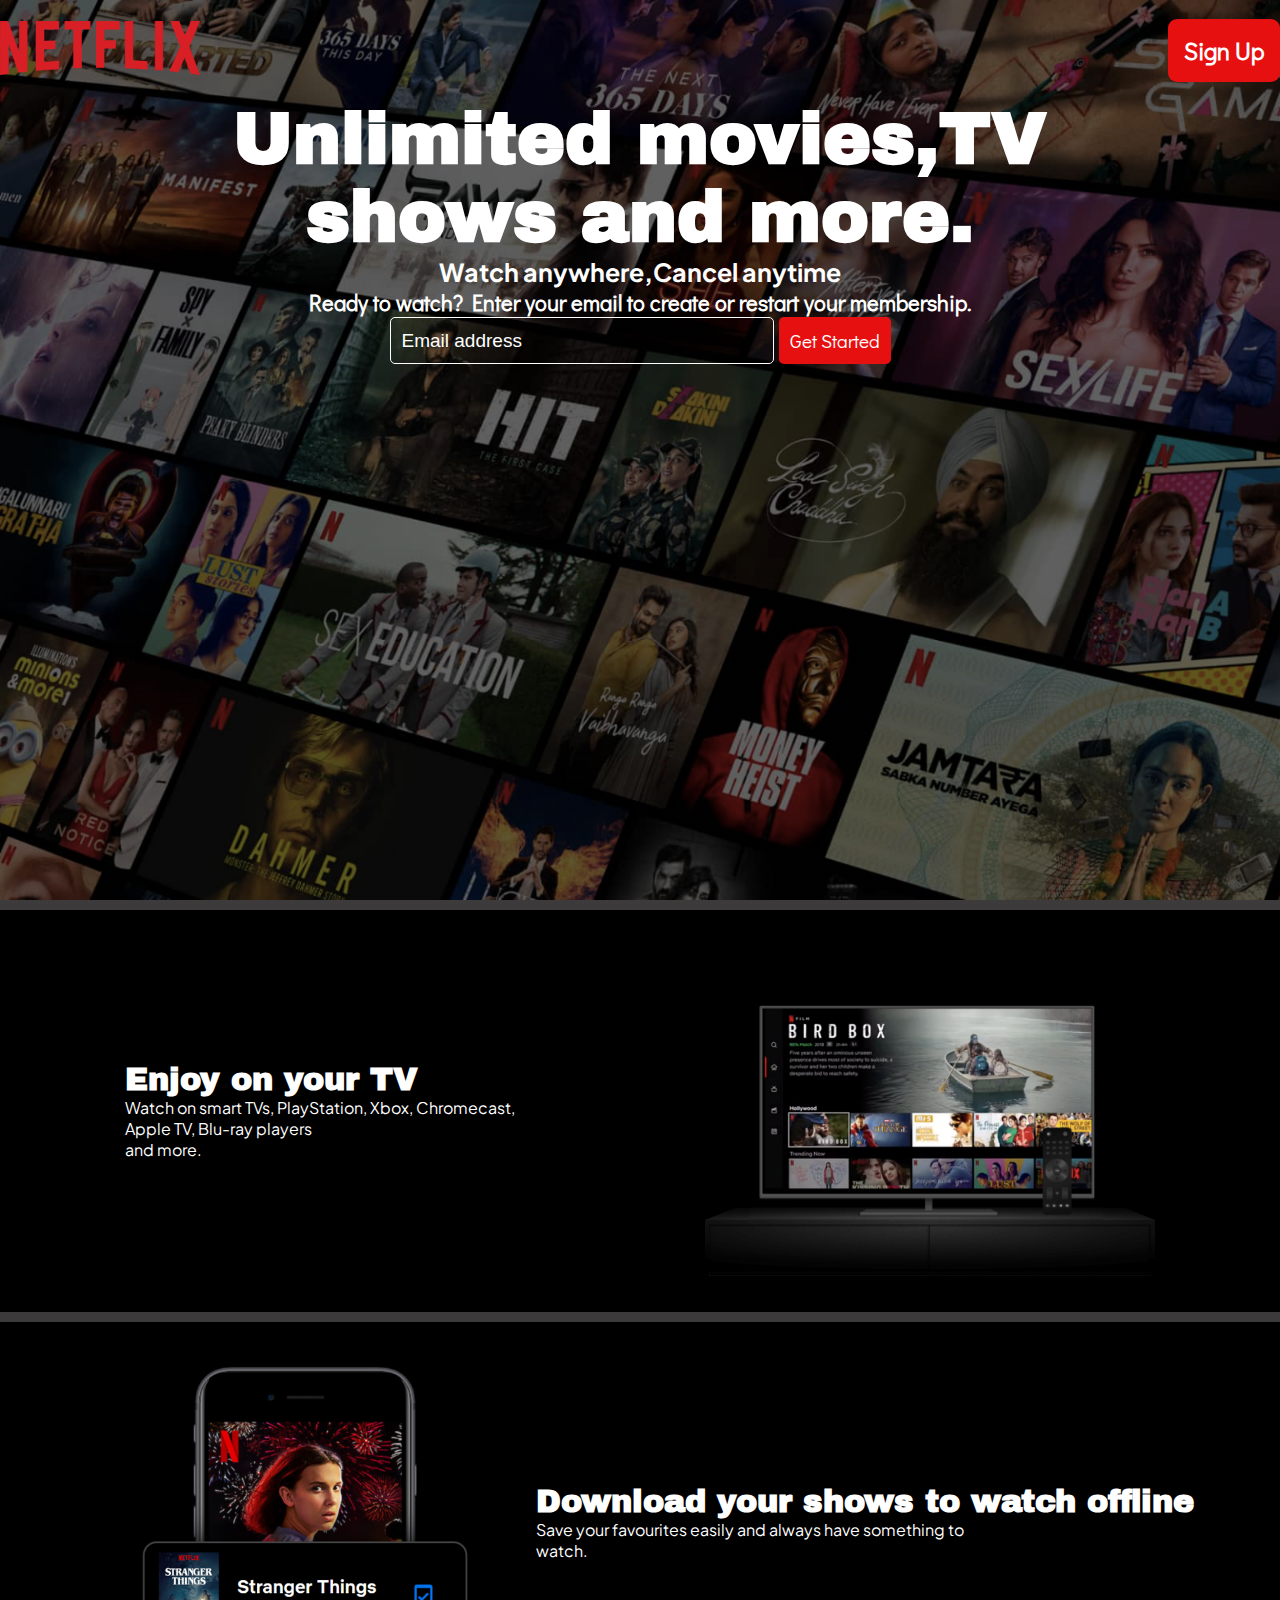
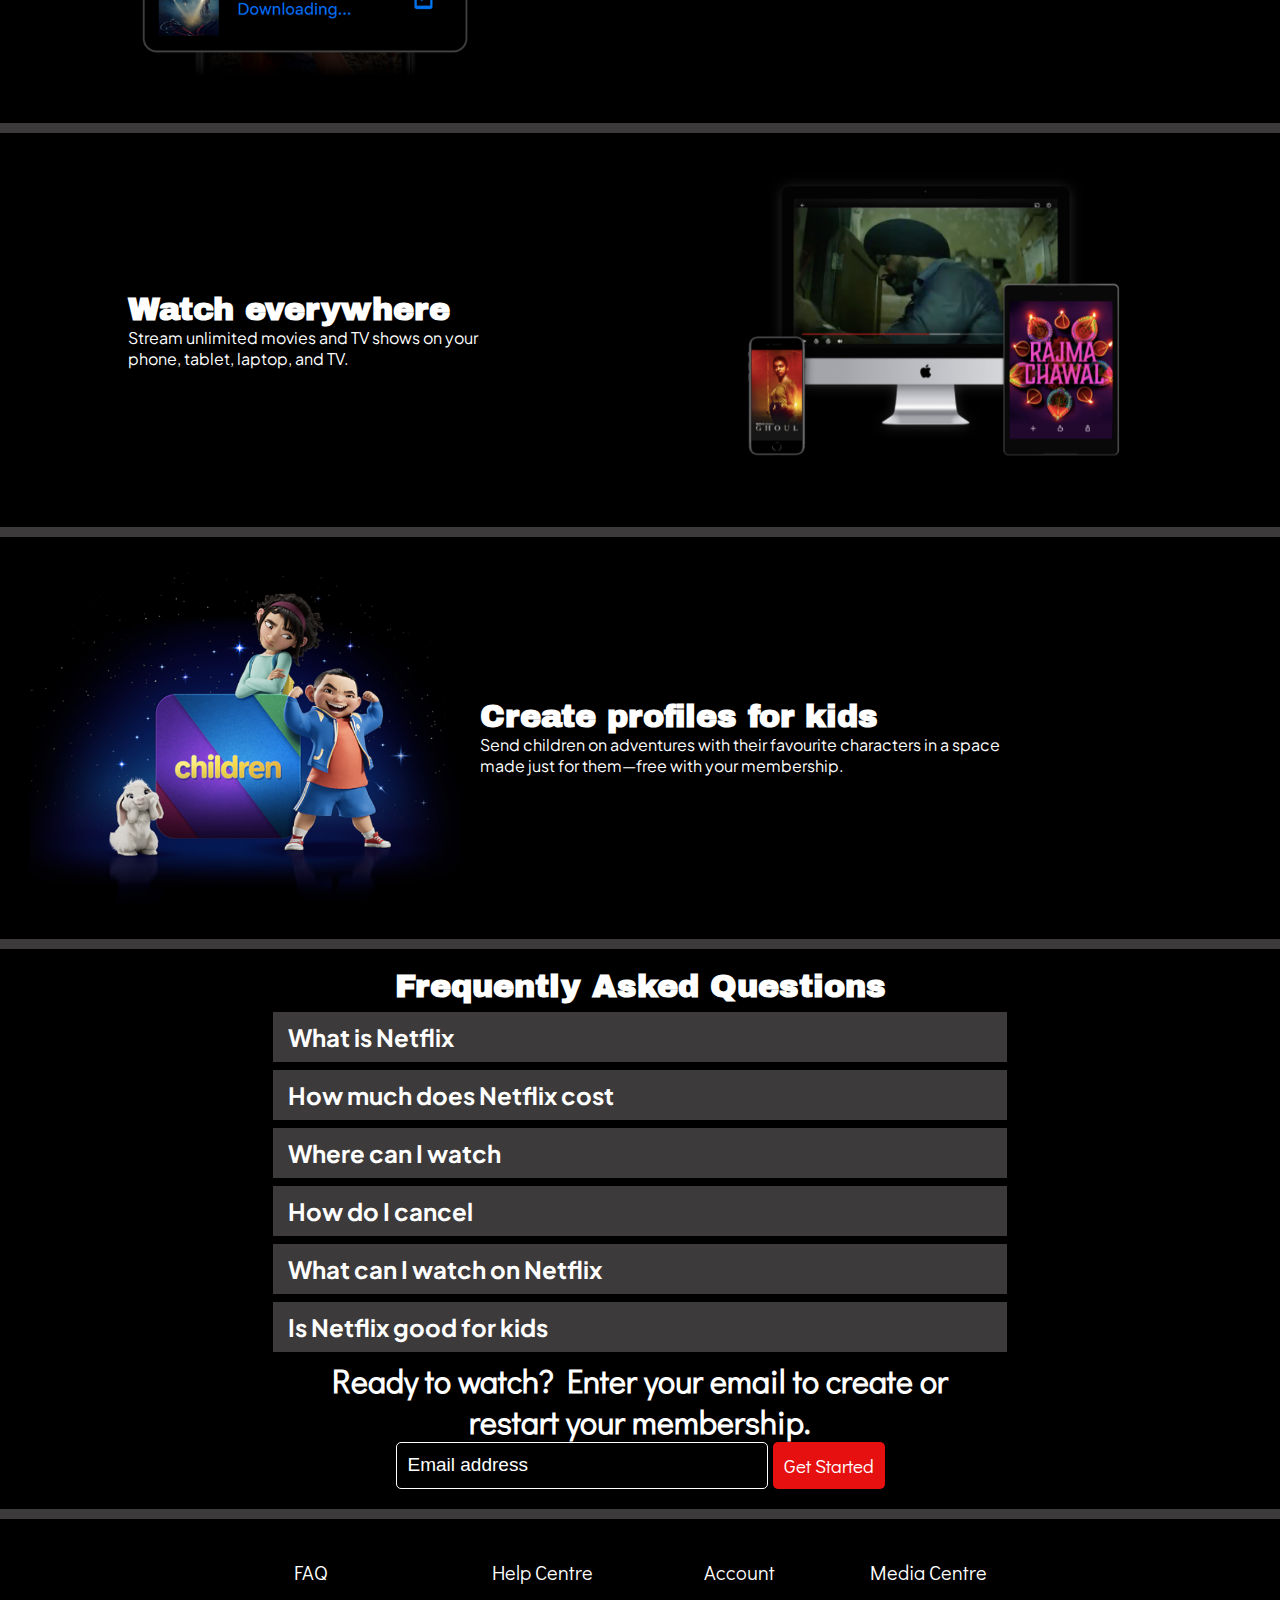
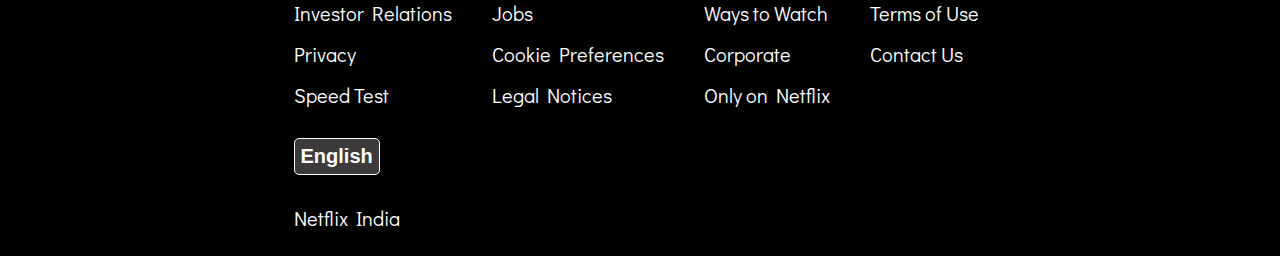
<file: netflix clone/index.html>
<!DOCTYPE html>
<html lang="en">
<head>
    <meta charset="UTF-8">
    <meta name="viewport" content="width=device-width, initial-scale=1.0">
    <title>Netflix clone</title>
    <link rel="shortcut icon" href="images/logo.png" type="image/x-icon">
    <link rel="stylesheet" href="style.css">
    <link rel="stylesheet" href="https://cdnjs.cloudflare.com/ajax/libs/font-awesome/6.4.2/css/all.min.css"
        integrity="sha512-z3gLpd7yknf1YoNbCzqRKc4qyor8gaKU1qmn+CShxbuBusANI9QpRohGBreCFkKxLhei6S9CQXFEbbKuqLg0DA=="
        crossorigin="anonymous" referrerpolicy="no-referrer" />
</head>
<body>
    <div class="header">
        <div class="navbar">
            <div class="logo-image">
                <img src="images/logo.png" alt="logo" id="logo-image" width="200px">
            </div>
            <h2 class="sign-up">
                Sign Up
            </h2>
        </div>
        <div class="header1">
            <div class="mainhead">
                <h1>Unlimited movies,TV <br> shows and more.</h1>
            </div>
            <h3 class="main1">Watch anywhere,Cancel anytime</h3>
            <div>
                <h3 class="main2">Ready to watch? Enter your email to create or restart your membership.</h3>
                <div class="emailbox">
                    <input type="text" placeholder="Email address" name="Enter address" id="emailaddress">
                    <button id="getstarted">Get Started <i class="fa-light fa-greater-than fa-lg"></i></button>
                </div>
            </div>
        </div>
    </div>

    
    <div class="borders"></div>
    <div class="headerdis">
        <div class="header2">
            <div class="header2m1">
                <h1 style="font-family: 'Archivo Black', sans-serif;">Enjoy on your TV</h1>
                <p style="font-family: 'Plus Jakarta Sans', sans-serif;">Watch on smart TVs, PlayStation, Xbox, Chromecast,
                    Apple TV, Blu-ray players <br> and more.</p>
            </div>
            <div><img src="images/feature-1.png" alt="picture1" id="images" width="500px"></div>
        </div>
        <div class="borders"></div>
        
        <div class="header3">
            <div><img src="images/feature-2.png" alt="picture2" id="images" width="500px"></div>
            <div class="header2m1">
                <h1 style="font-family: 'Archivo Black', sans-serif;">Download your shows to watch offline</h1>
                <p style="font-family: 'Plus Jakarta Sans', sans-serif;">Save your favourites easily and always have something
                    to watch.</p>
            </div>
        
        </div>
        
        <div class="borders"></div>
        
        <div class="header4">
            <div class="header2m1">
                <h1 style="font-family: 'Archivo Black', sans-serif;">Watch everywhere</h1>
                <p style="font-family: 'Plus Jakarta Sans', sans-serif;">Stream unlimited movies and TV shows on your phone,
                    tablet, laptop, and TV.</p>
            </div>
            <div><img src="images/feature-3.png" alt="picture1" id="images" width="500px"></div>
        </div>
        
        <div class="borders"></div>
        
        <div class="header5">
            <div><img src="images/feature-4.png" alt="picture1" id="images" width="500px"></div>
            <div class="header2m1">
                <h1 style="font-family: 'Archivo Black', sans-serif;">Create profiles for kids</h1>
                <p style="font-family: 'Plus Jakarta Sans', sans-serif;">Send children on adventures with their favourite
                    characters in a space made just for them—free with your membership.</p>
            </div>
        </div>
    </div>
    

    <div class="borders"></div>

    <div class="header6">
        <h1 style="font-family: 'Archivo Black', sans-serif;">Frequently Asked Questions</h1>
        <div class="h6border">
            <div class="questions">
                <div class="ques">
                    <h2 style="font-family: 'Plus Jakarta Sans', sans-serif;">What is Netflix</h2>
                </div>
                <div><i class="fa-regular fa-plus fa-2xl" style="color: #fff;"></i></div>
            </div>
        </div>
        <div class="h6border">
            <div class="questions">
                <div class="ques">
                    <h2 style="font-family: 'Plus Jakarta Sans', sans-serif;">How much does Netflix cost</h2>
                </div>
                <div><i class="fa-regular fa-plus fa-2xl" style="color: #fff;"></i></div>
            </div>
        </div>
        <div class="h6border">
            <div class="questions">
                <div class="ques">
                    <h2 style="font-family: 'Plus Jakarta Sans', sans-serif;">Where can I watch</h2>
                </div>
                <div><i class="fa-regular fa-plus fa-2xl" style="color: #fff;"></i></div>
            </div>
        </div>
        <div class="h6border">
            <div class="questions">
                <div class="ques">
                    <h2 style="font-family: 'Plus Jakarta Sans', sans-serif;">How do I cancel</h2>
                </div>
                <div><i class="fa-regular fa-plus fa-2xl" style="color: #fff;"></i></div>
            </div>
        </div>
        <div class="h6border">
            <div class="questions">
                <div class="ques">
                    <h2 style="font-family: 'Plus Jakarta Sans', sans-serif;">What can I watch on Netflix</h2>
                </div>
                <div><i class="fa-regular fa-plus fa-2xl" style="color: #fff;"></i></div>
            </div>
        </div>
        <div class="h6border">
            <div class="questions">
                <div class="ques">
                    <h2 style="font-family: 'Plus Jakarta Sans', sans-serif;">Is Netflix good for kids</h2>
                </div>
                <div><i class="fa-regular fa-plus fa-2xl" style="color: #fff;"></i></div>
            </div>
        </div>
        <h1 style="font-family: 'Didact Gothic', sans-serif;">Ready to watch? Enter your email to create or <br> restart your membership.</h1>
        <div class="emailbox">
            <input type="text" placeholder="Email address" name="Enter address" id="emailaddress">
            <button id="getstarted" >Get Started <i class="fa-light fa-greater-than fa-lg"></i></button>
        </div>

    </div>
    <div class="borders"></div>
    <div class="footer">
        <div class="footermain1">
            <ul class="items1">
                <li><a href="#">FAQ</a></li>
                <li><a href="#">Investor Relations</a></li>
                <li><a href="#">Privacy</a></li>
                <li><a href="#">Speed Test</a></li>
                <li><button class="footerbtn">English</button></li>
                <li><a href="#">Netflix India</a></li>
            </ul>    
        </div>
        <div class="footer2">
            <div class="footermain2">
                <ul class="items2">
                    <li><a href="#">Help Centre</a></li>
                    <li><a href="#">Jobs</a></li>
                    <li><a href="#">Cookie Preferences</a></li>
                    <li><a href="#">Legal Notices</a></li>
                </ul>
            </div>
            <div class="footermain2">
                <ul class="items2">
                    <li><a href="#">Account</a></li>
                    <li><a href="#">Ways to Watch</a></li>
                    <li><a href="#">Corporate</a></li>
                    <li><a href="#">Only on Netflix</a></li>
                </ul>
            </div>
        </div>
        <div class="footermain2">
            <ul class="items2">
                <li><a href="#">Media Centre</a></li>
                <li><a href="#">Terms of Use</a></li>
                <li><a href="#">Contact Us</a></li>
            </ul>
        </div>
        
        
    </div>

</body>
</html>
</file>
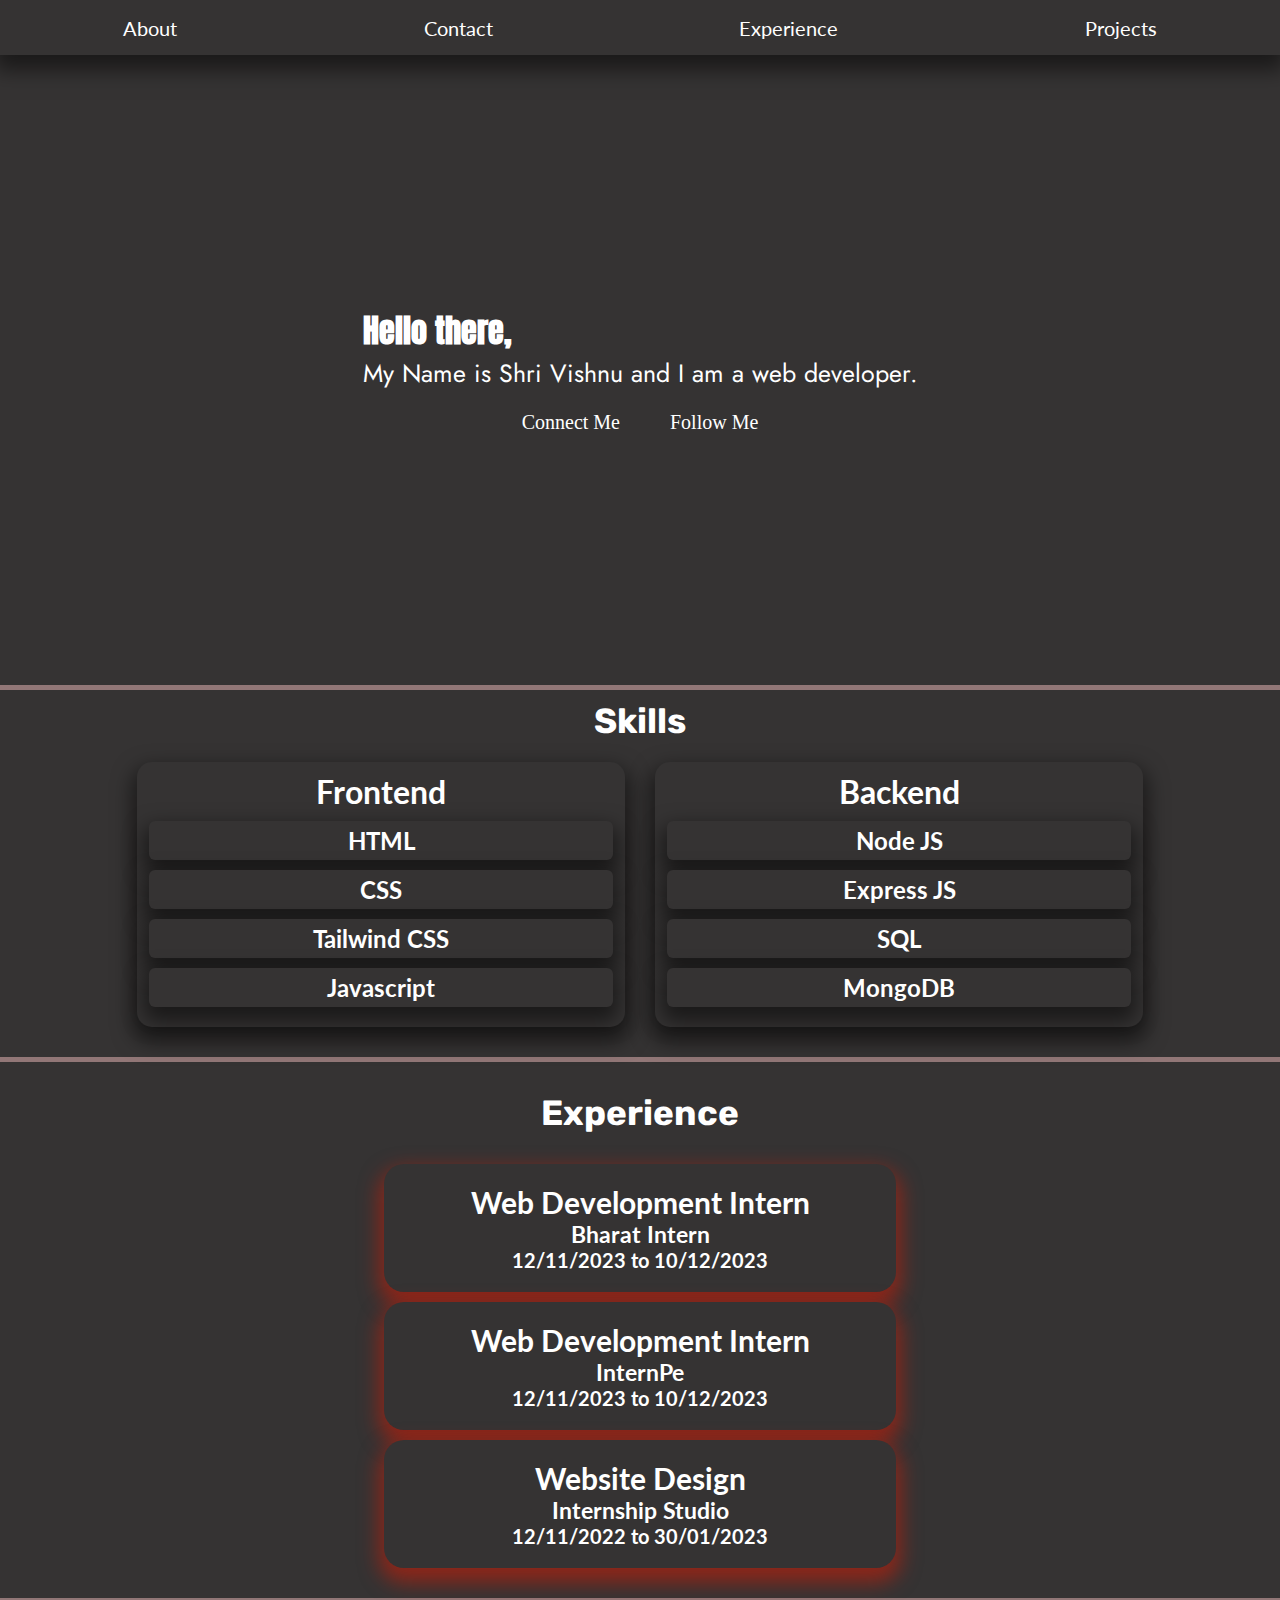
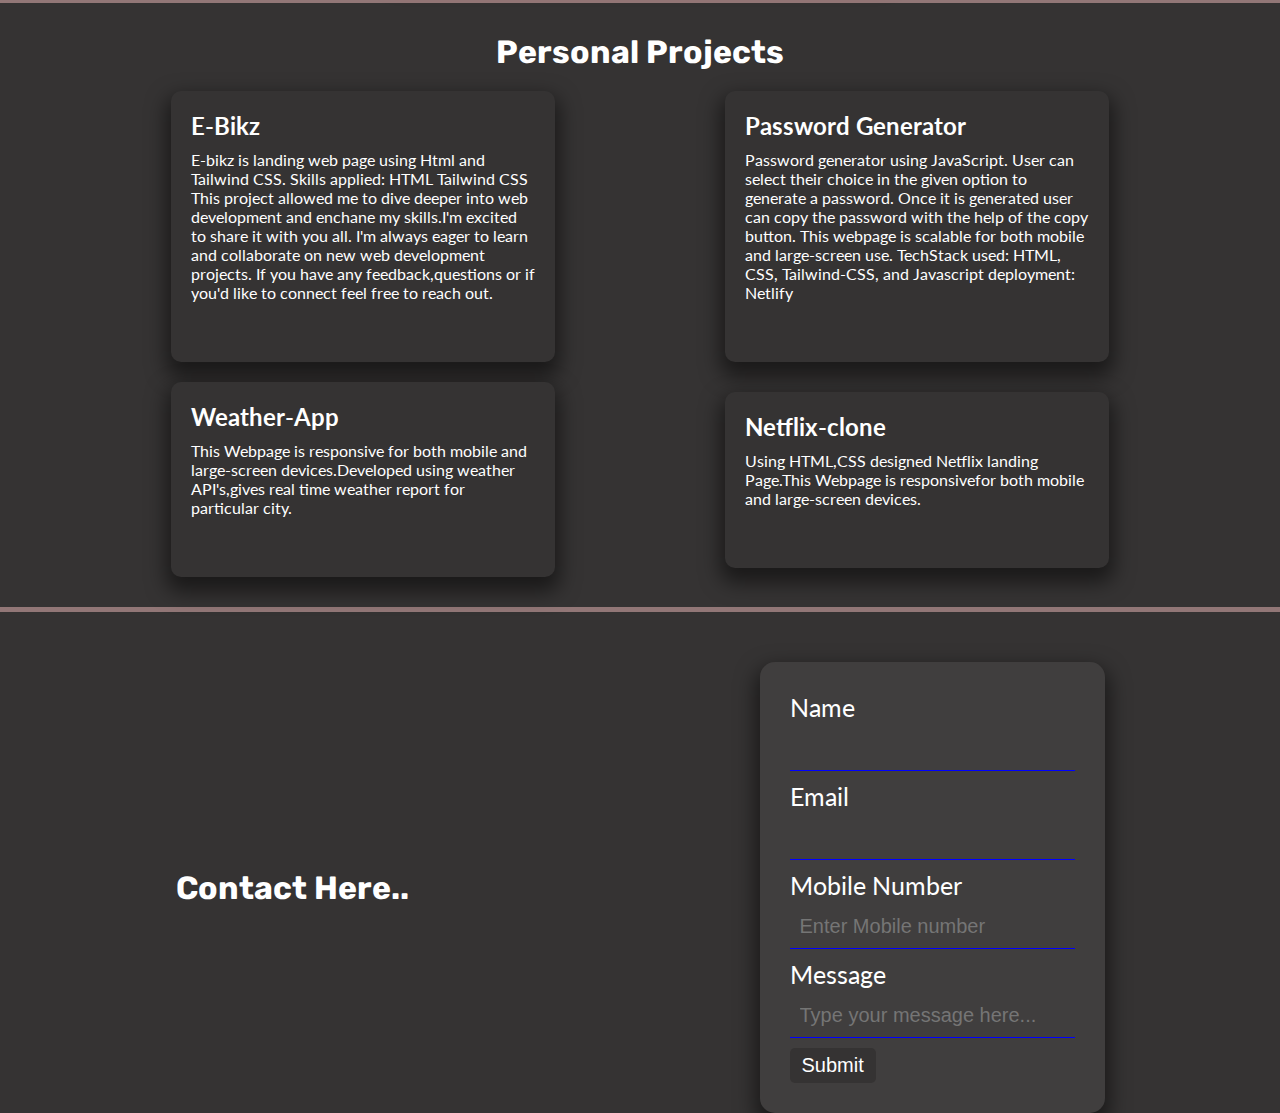
<file: Portfolio/index.html>
<!DOCTYPE html>
<html lang="en">
<head>
    <meta charset="UTF-8">
    <meta name="viewport" content="width=device-width, initial-scale=1.0">
    <title>Portfolio</title>
    <link rel="stylesheet" href="style.css">
    <link rel="stylesheet" href="https://cdnjs.cloudflare.com/ajax/libs/font-awesome/6.5.1/css/all.min.css"
        integrity="sha512-DTOQO9RWCH3ppGqcWaEA1BIZOC6xxalwEsw9c2QQeAIftl+Vegovlnee1c9QX4TctnWMn13TZye+giMm8e2LwA=="
        crossorigin="anonymous" referrerpolicy="no-referrer" />
</head>
<body>
    <!--Navr bar-->
    <nav class="nav-bar">
            <div><a href="#about">About</a></div>
            <div><a href="#main5">Contact</a></div>
            <div><a href="#expma">Experience</a></div>
            <div><a href="#main4">Projects</a></div>
    </nav>
    <!--About-->
    <div id="about">
        <div class="main1">
            <h1>Hello there,</h1>
            <p>My Name is Shri Vishnu and I am a web developer.</p>
            <div class="connect">
                <div class="linkedin-icon"><a href="https://www.linkedin.com/in/shrivishnu-cm-070b78274/">Connect Me <i class="fa-brands fa-linkedin fa-xl" style="color: #fff;"></i></a></div>
                <div class="githubicon"><a href="https://github.com/SHRIVISHNU-CM">Follow Me <i class="fa-brands fa-github fa-xl" style="color: #fff;"></i></a></div>
            </div>
        </div>
 
    </div>
    <div class="division"></div>
    <!--Skills-->
    <div class="main2">
        <h2 id="skills">Skills</h2>
        <div id="content">
            <div class="frontend">
                <h1>Frontend</h1> 
                <div class="skillsknown">
                    <div class="item"><h2>HTML</h2></div>
                    <div class="item">
                        <h2>CSS</h2>
                    </div>
                    <div class="item">
                        <h2>Tailwind CSS</h2>
                    </div>
                    <div class="item">
                        <h2>Javascript</h2>
                    </div>
                </div>
            </div>
            <div class="Backend">
                <h1>Backend</h1>
                <div class="skillsknown">
                    <div class="item">
                        <h2>Node JS</h2>
                    </div>
                    <div class="item">
                        <h2>Express JS</h2>
                    </div>
                    <div class="item">
                        <h2>SQL</h2>
                    </div>
                    <div class="item">
                        <h2>MongoDB</h2>
                    </div>
                    
                </div>
            </div>  
        </div>
    </div>
    <div class="division"></div>
    <!--Experience-->
    <div id="expma">
        <h1 id="experience">Experience</h1>
        <div class="expimain">
            <div class="experienceitems">
                <h2>Web Development Intern</h2>
                <h3>Bharat Intern</h3>
                <h4>12/11/2023 to 10/12/2023</h4>

            </div>
            <div class="experienceitems">
                <h2>Web Development Intern</h2>
                <h3>InternPe</h3>
                <h4>12/11/2023 to 10/12/2023</h4>
            
            </div>
            <div class="experienceitems">
                <h2>Website Design</h2>
                <h3>Internship Studio</h3>
                <h4>12/11/2022 to 30/01/2023</h4>
            
            </div>
        </div>
    </div>
    <div class="division"></div>
    <!--projects-->
    <div id="main4">
        <h1 id="personalprojects">Personal Projects</h1>
        <div class="projectmain">
            <div class="projects">
                <h2>E-Bikz</h2>
                <p>E-bikz is landing web page using Html and Tailwind CSS. Skills applied: HTML Tailwind CSS
            
                    This project allowed me to dive deeper into web development and enchane my skills.I'm excited to share it with
                    you all.
                    I'm always eager to learn and collaborate on new web development projects. If you have any feedback,questions or
                    if
                    you'd like to connect feel free to reach out.</p>
                <div class="icons"><a href="https://github.com/SHRIVISHNU-CM/E-Bike"><i class="fa-brands fa-github fa-xl"style="color: #fff;"></i></a>
                </div>
            </div>
            <div class="projects">
                <h2>Password Generator</h2>
                <p>Password generator using JavaScript. User can select their choice in the given option to generate a password.
                    Once it is
                    generated user can copy the password with the help of the copy button. This webpage is scalable for both mobile
                    and
                    large-screen use. TechStack used: HTML, CSS, Tailwind-CSS, and Javascript deployment: Netlify</p>
                <div class="icons"><a href="https://github.com/SHRIVISHNU-CM/Javascript_password_generator"><i
                            class="fa-brands fa-github fa-xl" style="color: #fff;"></i></a>
                </div>
            </div>
            
        </div>
        <div class="projectmain2">
            <div class="projects">
                <h2>Weather-App</h2>
                <p>This Webpage is responsive for both mobile and large-screen devices.Developed using weather API's,gives real time
                    weather report for particular city.</p>
                <div class="icons"><a
                        href="https://github.com/SHRIVISHNU-CM/Bharat-Intern/tree/main/Bharat%20Intern/weather%20js"><i
                            class="fa-brands fa-github fa-xl"style="color: #fff;"></i></a>
                </div>
            </div>
            <div class="projects">
                <h2>Netflix-clone</h2>
                <p>Using HTML,CSS designed Netflix landing Page.This Webpage is responsivefor both mobile and large-screen devices.
                </p>
                <div class="icons"><a
                        href="https://github.com/SHRIVISHNU-CM/Bharat-Intern/tree/main/Bharat%20Intern/weather%20js"><i
                            class="fa-brands fa-github fa-xl " style="color: #fff;"></i></a>
                </div>
            </div>
        </div>
        
        
    </div>
    <div class="division"></div>
    <!--Contact-->
    <div id="main5">
        <h1 id="contact">Contact Here..</h1>
        <div class="form">
            <form >
                <label id="name">Name</label>
                <div >
                    <input type="text">
                </div>
                <label  id="email">Email</label>
                <div >
                    <input type="email">
                </div>
                <label id="number">Mobile Number</label>
                <div   >
                    <input type="text" placeholder="Enter Mobile number">
                </div>
                <label id="message">Message</label>
                <div  >
                    <input type="textarea" placeholder="Type your message here..." >
                </div>
            </form>
            <button id="submit">Submit</button>
        </div>
    </div>
</body>
</html>
</file>
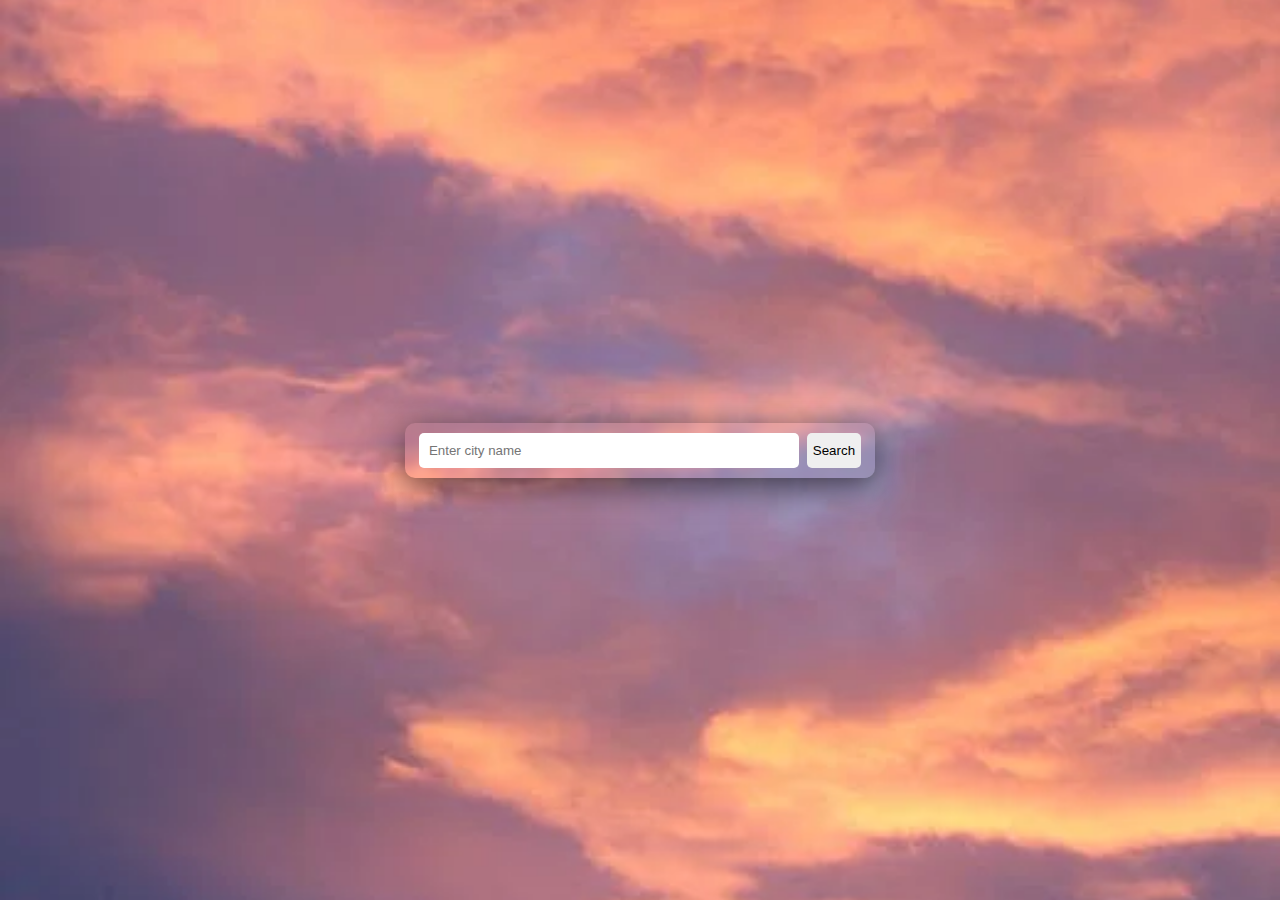
<file: Bharat Intern/weather js/index.html>
<!DOCTYPE html>
<html lang="en">
<head>
    <meta charset="UTF-8">
    <meta name="viewport" content="width=device-width, initial-scale=1.0">
    <title>Weather App</title>
    <link rel="stylesheet" href="style.css">
</head>
<body>
    <div class="main">
        <div class="main1">

            <input id="text" type="text" placeholder="Enter city name">
            <button id="search">Search</button>
        </div>
        <div class="notfound">
            <h1>City Not Found</h1>
        </div>
        <div class="main2">
            <h1 class="temperature">25<sup>o</sup>C</h1>
            <h1 class="city">New Delhi</h1>
            <h2 class="weatherupdate">Cloudy</h2>
            <div class="weather">
                <div class="details">
                    <img src="humidity.png" width="70px" height="50px"  alt="humidity">
                    <div class="humidity">
                        <p class="humi">50%</p>
                        <p >Humidity</p>
                    </div>
                </div>
                <div class="details">
                    <img src="wind.png" width="70px" height="50px" alt="windblow">
                    <div class="wind">
                        <p class="windspeed">50 km/hr</p>
                        <p>Wind Speed</p>
                    </div>
                </div>
            </div>
            
        </div>
    </div>
    <script src="script.js"></script>
</body>
</html>
</file>
<file: netflix clone/style.css>
@import url('https://fonts.googleapis.com/css2?family=Archivo+Black&display=swap');
@import url('https://fonts.googleapis.com/css2?family=Bebas+Neue&family=Kanit:wght@300&display=swap');
@import url('https://fonts.googleapis.com/css2?family=Plus+Jakarta+Sans:wght@500&display=swap');
@import url('https://fonts.googleapis.com/css2?family=Didact+Gothic&display=swap');
*{
    padding: 0;
    margin: 0;
    box-sizing: border-box;
}
body{
    background-color: #000;
}
.header{
    width: 100%;
    height: 100vh;
    background:linear-gradient(rgba(0,0,0,0.5),rgba(0, 0, 0, 0.5)) ,url(images/header-image.png) center center no-repeat;
    background-size:cover ;

   
}
.navbar{
    width: 100%;
    height: 100px;
    display: flex;
    justify-content: space-between;
    align-items: center;
}
.sign-up{
    background-color: #e61010;
    padding: 16px;
    border-radius: 9px;
    color: #fff;
    cursor: pointer;
    transition: all 0.5s ease-in-out;
    font-family: 'Didact Gothic', sans-serif;
}
::placeholder{
    color: #fff;
}
.sign-up:hover{
    background-color: #981c1c;
    
}
.header1{
    text-align: center;
}
.mainhead{
    text-align: center;
    font-family: 'Archivo Black', sans-serif;
    font-size: 36px;
    color: #fff;
}
.main1{
    color: #fff;
    font-size: 25px;
    font-family: 'Plus Jakarta Sans', sans-serif;
}
.main2{
    color: #fff;
    font-size: 22px;
    font-family: 'Didact Gothic', sans-serif;
}
.emailbox{
    display: flex;
    justify-content: center;
    gap: 5px;flex-direction: row;

}
#emailaddress{
    outline: none;
    border: 1px solid #fff;
    padding: 11px;
    color: #fff;
    width: 30%;
    font-size: 19px;
    border-radius: 5px;
    background: transparent;

}
#getstarted{
    padding: 11px;
    font-size: 19px;
    outline: none;
    border: none;
    border-radius: 5px;
    background-color: #e61010;
    color: #fff;
    transition: all 0.5s ease-in-out;
    cursor: pointer;
    font-family: 'Didact Gothic', sans-serif;
}
#getstarted:hover{
    background-color: #981c1c;
}
.borders{
    width: 100%;
    height: 10px;
    background-color: #3c3a3a;
}
.header2,.header3,.header4,.header5{
    width: 100%;
    height: min-content;
    display: flex;
    justify-content: center;
    flex-direction: row;
    padding: 30px;
    align-items: center;
}
#images{
    width: 450px;
}
.header2m1{
    color: #fff;
}
.header2m1>p{
    width: 70%;
}
.header6{
    text-align: center;
    height: min-content;
    color: #fff;
    width: 100%;
    padding: 20px;
}
.questions{
    width: 60%;
    height: 50px;
    background-color: #3c3a3a;
    display: flex;
    justify-content: space-between;
    align-items: center;
    padding: 15px;
    cursor: pointer;
    transition: all 0.8s ease-in-out;

}
.questions:hover{
    background-color: #595858;
}
.h6border{
    display: flex;
    justify-content: center;
    margin: 8px;
    
}
.footer{
    width: 100%;
    height: min-content;
    padding: 25px;
    display: flex;
    justify-content: center;
    flex-direction: row;
    gap: 40px;
    font-family: 'Didact Gothic', sans-serif;
}
.footer2 {
    display: flex;
    justify-content: center;
    gap: 40px;
}
.footermain1>ul>li>a,.footermain2>ul>li>a{
    color: #fff;
    text-decoration: none;
}
.items1,.items2{
    font-size: 20px;
    list-style: none;
}
.footerbtn{
    background-color: #3c3a3a;
    color: #fff;
    padding: 6px;
    font-weight:bolder;
    font-size: 20px;
    margin: 15px 0 15px 0;
    border: 1px solid #fff;
    border-radius: 5px;
    cursor: pointer;
}
.items1>li,.items2>li{
    margin-top:15px;
}
@media only screen and (max-width:850px){
    
    .header{
        height: min-content;
        padding: 25px;
        
    }
    #logo-image{
        width: 100px;
    }
    .sign-up{
        font-size: 20px;
        padding: 10px;
    }
    #images{
        width: 400px;
    }
    .mainhead{
        font-size: 20px;
    }
    .emailbox{
        padding: 10px;
        flex-direction: column;
    }
    #emailaddress{
        width: 100%;
    }
        .header2,
        .header3,
        .header4,
        .header5{
            display: flex;
            justify-content: center;
            align-items: center;
            flex-direction: column;
            height: min-content;
            padding: 25px;
        }
                .header2m1{
                    display: flex;
                    justify-content: center;
                    flex-direction: column;
                    align-items: center;
                }
        .header2m1>p,.header2m1>h1{
            width: 80%;
            
            
        }
        .questions{ 
            width: 100%;
            height: min-content;
            padding: 6px;
        }
        .footer2{
            flex-direction: column;
        }
        .header6>h1{
            font-size: 25px;
        }
        .footer{
            flex-wrap: wrap;
        }
}
</file>
<file: Portfolio/style.css>
@import url('https://fonts.googleapis.com/css2?family=Anton&display=swap');
@import url('https://fonts.googleapis.com/css2?family=Jost:ital@1&display=swap');
@import url('https://fonts.googleapis.com/css2?family=Lato:wght@700&display=swap');
@import url('https://fonts.googleapis.com/css2?family=Rubik&display=swap');
*{
    margin: 0;
    padding:0;
    box-sizing: border-box;
}
body{
    background-color: #353333;
}
.nav-bar{
    width: 100%;
    height: 55px;
    font-family: 'Lato', sans-serif;
    display: flex;
    justify-content: space-around;
    align-items: center;
    box-shadow: 0px 10px 20px 5px rgba(0, 0, 0, 0.5);
}
a{
    text-decoration: none;
    color:#fff;
    font-size: 20px;
}
#about{
    padding: 20px;
    height: 70vh;
    width: 100%;
    display: flex;
    justify-content: center;
    align-items: center;
}
.division{
    width: 100%;
    height: 5px;
    background-color: #927777;
}
.main1{
    
    color: #fff;
}
.connect{
    margin-top: 20px;
    display: flex;
    justify-content: center;
    align-items: center;
    gap: 50px;
}
.linkedin-icon a,.githubicon a{
    text-decoration: none;
    color: #fff;
    
}

.main1>h1{
    font-family: 'Anton', sans-serif;
}
.main1>p{
    font-family: 'Jost', sans-serif;
    font-size: 25px;
}
.main2{
    height: min-content;
    padding: 10px;
}
.frontend{
    width: 40%;
    height: min-content;
    padding: 10px;
    border-radius: 15px;
    box-shadow: 0px 10px 20px 5px rgba(0, 0, 0, 0.5);
    font-family: 'Lato', sans-serif;
    
}
.frontend h1{
    text-align: center;
    color: #fff;

}
#content{
    display: flex;
    justify-content: center;
    gap: 30px;
    padding: 20px;

}
.skillsknown{
    text-align: center;
}
#skills{
    color: #fff;
    text-align: center;
    font-size: 35px;
    font-family: 'Rubik', sans-serif;
}
.item{
    padding: 5px 15px;
    margin: 10px 2px;
    border-radius: 6px;
    color:#fff;
    box-shadow: 0px 10px 20px 5px rgba(0, 0, 0, 0.5);
    background-color: #353333;
    cursor: pointer;
    transition:all 0.3s ease-in-out;
}
.item:hover{
    background-color: #161515;
}
.Backend{
    border-radius: 15px;
    width: 40%;
    height: min-content;
    box-shadow: 0px 10px 20px 5px rgba(0, 0, 0, 0.5);
    padding: 10px;
    font-family: 'Lato', sans-serif;
}
.Backend h1{
    text-align: center;
    color: #fff;
}
#experience{
    text-align: center;
    font-size: 35px;
    color: #fff;
    margin-top: 10px;
    margin-bottom: 20px; 
    font-family: 'Rubik', sans-serif;
}
#expma{
    margin-top: 30px;
    margin-bottom: 30px;
}
.experienceitems{
    width: 40%;
    text-align: center;
    padding: 20px ;
    border-radius: 20px;
    background-color: #353333;
    color: #fff;
    font-family: 'Lato', sans-serif;
    margin-top: 10px;
    box-shadow: 0px 10px 20px 5px rgba(225, 25, 0, 0.5);
}
.expimain{
    font-size: 20px;
    display: flex;
    flex-direction: column;
    align-items: center;
}
#main4{
    margin-top: 30px;
    margin-bottom: 30px;
}
#main4 h1{
    text-align: center;
    color: #fff;
}
.projectmain{
    display: flex;
    justify-content: space-evenly;
    align-items: center;
}
.projectmain2 {
    display: flex;
    justify-content: space-evenly;
    align-items: center;
}
#personalprojects{
    font-family: 'Rubik', sans-serif;
}
.projects{
    border-radius: 10px;
    margin-top: 20px;
    padding: 20px;
    width: 30%;
    height: min-content;
    color: white;
    font-family: 'Lato', sans-serif;
    background-color: #353333;
    box-shadow: 0px 10px 20px 5px rgba(0, 0, 0, 0.5);
}
.projects p{
    margin-top: 10px;
}
.icons{
    margin: 10px;
    text-align: center;
    padding: 10px;
}
#main5{
    margin-top: 50px;
    display: flex;
    justify-content: space-around;
    align-items: center;
    color: #fff;
    background-color: #353333;
}
#main5 h1{
    text-align: center;
    color: #fff;
}
#contact{
    font-family: 'Rubik', sans-serif;
}
.form{
    width: min-content;
    padding: 30px;
    border-radius: 15px;
    background-color: #403e3e;
    box-shadow: 0px 10px 20px 5px rgba(0, 0, 0, 0.5);
    font-family: 'Lato', sans-serif;
}
form label{
    font-size: 25px;
}
input{
    padding: 10px;
    font-size: 20px;
    border: none;
    outline: none;
    color: #fff;
    border-bottom: 1px solid blue;
    margin-top: 5px;
    background: transparent;
    margin-bottom: 10px;
}
#submit{
    outline: none;
    background-color: #353333;
    font-size: 20px;
    border: none;
    color: #fff;
    padding: 6px 12px;
    border-radius: 5px;
    cursor: pointer;
    transition:all 0.3s ease-in-out;
}
#submit:hover{
    background-color: #161515;
}
@media screen and (max-width:850px) {
    #content{
        align-items: center;
        flex-direction: column;
    }
    .projectmain,.projectmain2{
        flex-direction: column;
    }
    .projects{
        width: 80%;
    }
    #main5{
        padding: 15px;
        gap: 10px;
        flex-direction: column;
    }
}
</file>
<file: Bharat Intern/weather js/style.css>
@import url('https://fonts.googleapis.com/css2?family=Kanit:wght@300&display=swap');
body{
    padding: 0;
    margin: 0;
    box-sizing: border-box;
    background: url(./sunset-sky-afterglow-evening-sky-159020.webp) center center no-repeat ;
    background-size: cover;
    height: 100vh;
    font-family: 'Kanit', sans-serif;
    display: grid;
    justify-content: center;
    align-items: center;
    width: 100%;
}
.main{
    width: 450px;
    height: min-content; 
   padding: 10px;  
   text-align: center;
   border-radius: 10px;
   box-shadow: 0 8px 32px 0 rgb(0, 0, 0,0.6) ;
   backdrop-filter: blur(3.6px);
}

#text{
    padding:10px;
    outline: none;
    border: none;
    border-radius: 5px;
    width: 80%;
}
#search{
    padding:6px;
    outline:none;
    border: none;
    border-radius: 5px;
    cursor: pointer;

}
.main1{
    display: flex;
    justify-content: space-around;
}
.main2{
    color: #fff;
}
.weather{
    margin-top:10px;
    display: flex;
    justify-content: space-between;
    flex-direction: row;
    
}
.main2{
    display: none;
}
.temperature{
    font-size: 80px;

}
.details{
    display: flex;
    gap:10px;
    font-weight: bold;
    align-items: center;
}
.humidity,.wind{
    font-size: 19px;

}
.notfound{
    display: none;
    color: #fff;
}
@media (max-width:850px) {
    body{
        display: grid;
        justify-content: center;
        align-items: center;
    }
    .main{
        margin: 20px;
        width: 85%;
    }
        #text{
            width: 50%;
        }
        .weather{
            flex-direction: column;
            align-items: center;
        }
}
</file>
